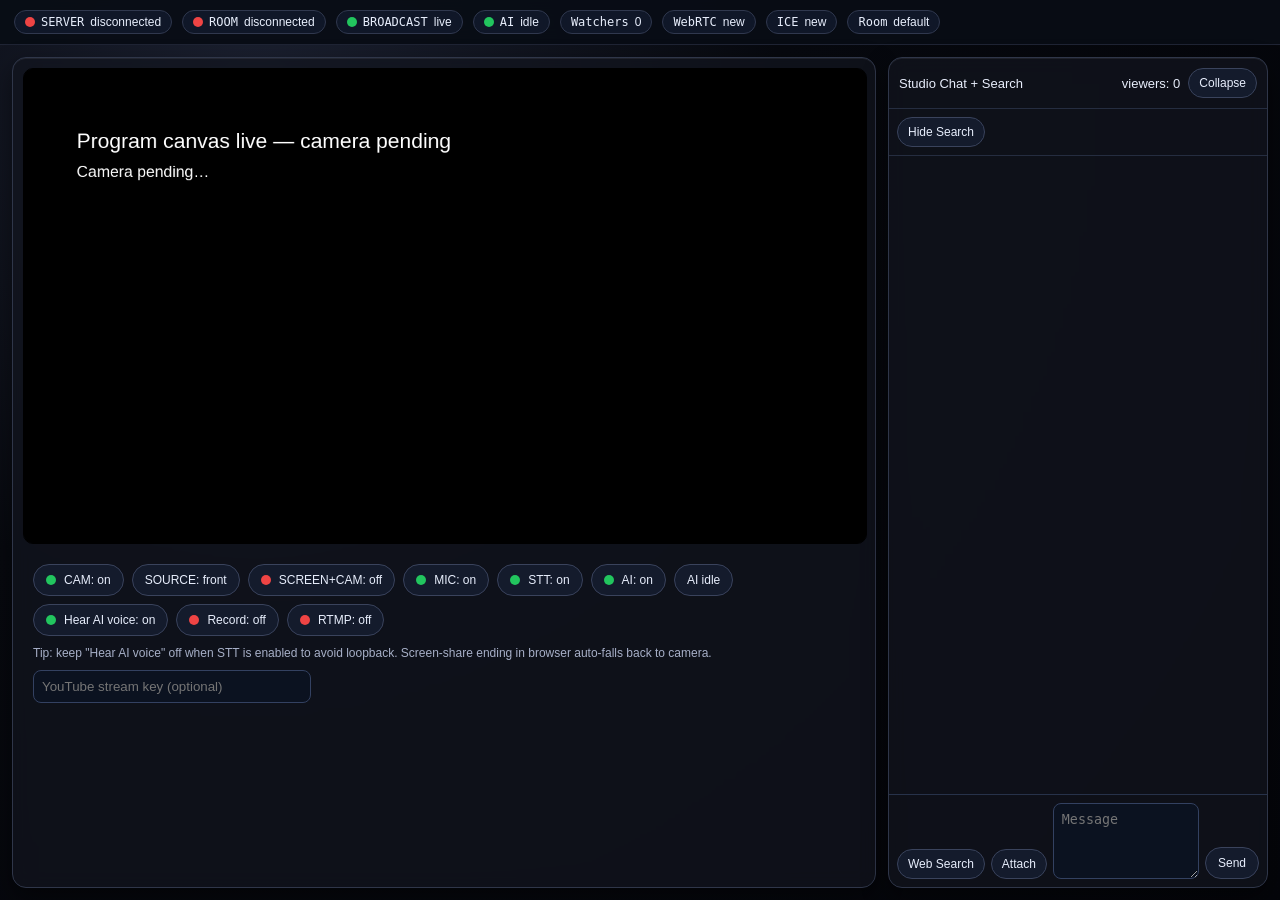
<file: static/broadcast.html>
<!doctype html>
<html>
<head>
<meta charset="utf-8"/>
<meta name="viewport" content="width=device-width,initial-scale=1"/>
<title>Broadcast</title>
<link rel="stylesheet" href="/static/css.css">
<style>
:root{--bg:#07090f;--pane:#12151fbb;--line:#2f3649;--text:#e8eefc;--muted:#a7b0c8;--accent:#7dd3fc}
body{margin:0;background:radial-gradient(circle at 20% 10%,#1b2030 0,#07090f 40%,#04050a 100%);color:var(--text);font-family:Inter,Arial,sans-serif}
.app{display:grid;grid-template-rows:auto 1fr;height:100vh}
.hdr{display:flex;gap:10px;padding:10px 14px;border-bottom:1px solid #1f2434;background:#090d16f2;backdrop-filter:blur(10px);overflow:auto}
.badge{display:flex;align-items:center;gap:6px;padding:4px 10px;border:1px solid #30384e;border-radius:999px;background:#121a2cdd;font-size:12px}
.main{display:grid;grid-template-columns:minmax(0,1fr) 380px;gap:12px;padding:12px;min-height:0}
.glass{background:var(--pane);border:1px solid var(--line);border-radius:14px;box-shadow:0 10px 26px #0007, inset 0 1px 0 #fff1;backdrop-filter:blur(10px)}
.videoWrap{padding:10px}.stage{background:#000;border:1px solid #000;border-radius:10px;overflow:hidden;min-height:360px;width:100%;max-width:1280px;aspect-ratio:16 / 9;position:relative}.stage #preview{width:100%;height:100%;display:block;object-fit:contain;background:#000}
video{width:100%;height:100%;object-fit:contain}
.cameraPipPreview{position:absolute;left:20px;top:20px;width:220px;aspect-ratio:16/9;display:none;z-index:5;border:2px solid rgba(255,255,255,.85);border-radius:10px;box-shadow:0 6px 18px rgba(0,0,0,.45);background:#000;cursor:grab;object-fit:cover;pointer-events:auto}.cameraPipPreview.active{display:block}.cameraPipBadge{position:absolute;left:28px;top:26px;display:none;z-index:6;padding:2px 8px;border-radius:8px;background:rgba(0,0,0,.55);font-size:10px;letter-spacing:.6px;border:1px solid rgba(255,255,255,.4)}.cameraPipBadge.active{display:block}
.controlBar{margin-top:10px;padding:10px;display:flex;gap:8px;flex-wrap:wrap;justify-content:flex-start}
.btn{padding:8px 12px;border-radius:999px;border:1px solid #3a435c;background:#151c2fee;color:var(--text);cursor:pointer;display:inline-flex;align-items:center;gap:8px;font-size:12px}
.btn:hover{border-color:#5f6c91}.btn.active{border-color:var(--accent);box-shadow:0 0 0 1px #0a121e,inset 0 0 24px #1e2f4f}
.btn.small{padding:7px 10px}
.tip{font-size:12px;color:var(--muted);padding:0 10px 10px}
.chat{display:flex;flex-direction:column;min-height:0}
.chat.collapsed .chatList,.chat.collapsed .searchPane,.chat.collapsed .input,.chat.collapsed .chatTools{display:none}
.chatHead{padding:10px;border-bottom:1px solid #252d40;display:flex;justify-content:space-between;align-items:center;font-size:13px}
.chatTools{display:flex;gap:8px;padding:8px;border-bottom:1px solid #252d40;flex-wrap:wrap}
.chatList{flex:1;overflow:auto;padding:10px}
.entry{padding:8px;border:1px solid #2c3958;border-radius:10px;margin-bottom:8px;background:#0d1423}
.entry.stt{border-color:#60a5fa}
.input{display:flex;gap:6px;padding:8px;border-top:1px solid #27324a;align-items:flex-end}
textarea{flex:1;min-height:58px;max-height:140px;background:#0b1220;color:#eaf1ff;border:1px solid #334161;border-radius:8px;padding:8px}
.searchPane{display:none;border-top:1px solid #27324a;padding:8px}
.searchPane.open{display:block}
.searchResults{display:grid;gap:8px;max-height:220px;overflow:auto}
.searchItem{padding:8px;border:1px solid #334161;border-radius:10px;background:#0c1422}
.searchItem a{color:#7dd3fc;text-decoration:none}
.searchMeta{font-size:11px;color:#a7b0c8}
.led{width:10px;height:10px;border-radius:999px;display:inline-block}.r{background:#ef4444}.g{background:#22c55e}.b{background:#3b82f6}.blink{animation:bl 1s linear infinite}@keyframes bl{50%{opacity:.25}}
.mono{font-family:ui-monospace,SFMono-Regular,Menlo,Consolas,monospace}
@media (max-width: 980px){
  .main{grid-template-columns:minmax(0,1fr)}
  .chat{max-height:36vh}
}
</style>
</head>
<body>
<div class="app">
  <div class="hdr">
    <span class="badge"><span id="ledServer" class="led r"></span><span class="mono">SERVER</span><span id="stServer">disconnected</span></span>
    <span class="badge"><span id="ledRoom" class="led r"></span><span class="mono">ROOM</span><span id="stRoomConn">disconnected</span></span>
    <span class="badge"><span id="ledLive" class="led r"></span><span class="mono">BROADCAST</span><span id="stLive">offline</span></span>
    <span class="badge"><span id="ledAi" class="led r"></span><span class="mono">AI</span><span id="stAi">idle</span></span>
    <span class="badge"><span class="mono">Watchers</span><span id="stWatchers">0</span></span>
    <span class="badge"><span class="mono">WebRTC</span><span id="stPc">new</span></span>
    <span class="badge"><span class="mono">ICE</span><span id="stIce">new</span></span>
    <span class="badge"><span class="mono">Room</span><span id="stRoom">default</span></span>
  </div>

  <div class="main">
    <div class="glass videoWrap">
      <div class="stage"><video id="preview" autoplay playsinline muted></video><video id="cameraPipPreview" class="cameraPipPreview" autoplay playsinline muted></video><div id="cameraPipBadge" class="cameraPipBadge">CAMERA</div></div>
      <div class="controlBar">
        <button id="camPowerBtn" class="btn"><span id="camLed" class="led r"></span><span id="camPowerTxt">CAM: on</span></button>
        <button id="camBtn" class="btn"><span id="camSourceTxt">SOURCE: front</span></button>
        <button id="screenBtn" class="btn"><span id="screenLed" class="led r"></span><span id="screenTxt">SCREEN+CAM: off</span></button>
        <button id="micBtn" class="btn"><span id="micLed" class="led r"></span><span id="micTxt">MIC: off</span></button>
        <button id="sttBtn" class="btn"><span id="sttLed" class="led r"></span><span id="sttTxt">STT: off</span></button>
        <button id="aiEnableBtn" class="btn"><span id="aiEnableLed" class="led r"></span><span id="aiEnableTxt">AI: off</span></button>
        <button id="aiStatusBtn" class="btn">AI idle</button>
        <button id="ttsMonBtn" class="btn"><span id="ttsMonLed" class="led r"></span><span id="ttsMonTxt">Hear AI voice: off</span></button>
        <button id="recordBtn" class="btn"><span id="recordLed" class="led r"></span><span id="recordTxt">Record: off</span></button>
        <button id="rtmpBtn" class="btn"><span id="rtmpLed" class="led r"></span><span id="rtmpTxt">RTMP: off</span></button>
      </div>
      <div class="tip">Tip: keep "Hear AI voice" off when STT is enabled to avoid loopback. Screen-share ending in browser auto-falls back to camera.</div>
      <div class="tip" style="display:flex;gap:8px;flex-wrap:wrap;align-items:center">
        <input id="rtmpKeyInput" placeholder="YouTube stream key (optional)" style="min-width:260px;background:#0b1220;color:#eaf1ff;border:1px solid #334161;border-radius:8px;padding:8px"/>
        <span class="mono" id="recordingStatus"></span>
      </div>
    </div>

    <div class="glass chat">
      <div class="chatHead"><span>Studio Chat + Search</span><span style="display:flex;gap:8px;align-items:center"><span id="roomStatus"></span><button id="chatCollapseBtn" class="btn small" type="button">Collapse</button></span></div>
      <div class="chatTools"><button id="searchCloseBtn" class="btn small">Hide Search</button></div>
      <div id="chat" class="chatList"></div>
      <div id="searchPane" class="searchPane">
        <div id="searchResults" class="searchResults"></div>
      </div>
      <div class="input">
        <button id="webBtn" class="btn small" type="button">Web Search</button>
        <button id="attachBtn" class="btn small" type="button">Attach</button>
        <input id="file" type="file" hidden>
        <textarea id="chatInput" placeholder="Message"></textarea>
        <button id="sendBtn" class="btn" type="button">Send</button>
      </div>
    </div>
  </div>
</div>
<script>
window.BROADCAST_CONFIG = { iceConfigUrl:'/webrtc/ice-config', aiChatUrl:'/ai/chat', aiTtsUrl:'/ai/tts', aiWebSearchUrl:'/ai/websearch', role:'broadcast', room:(new URLSearchParams(location.search).get('room')||'default'), debug:true };
</script>
<script src="/static/js/broadcast.js"></script>
</body>
</html>
</file>
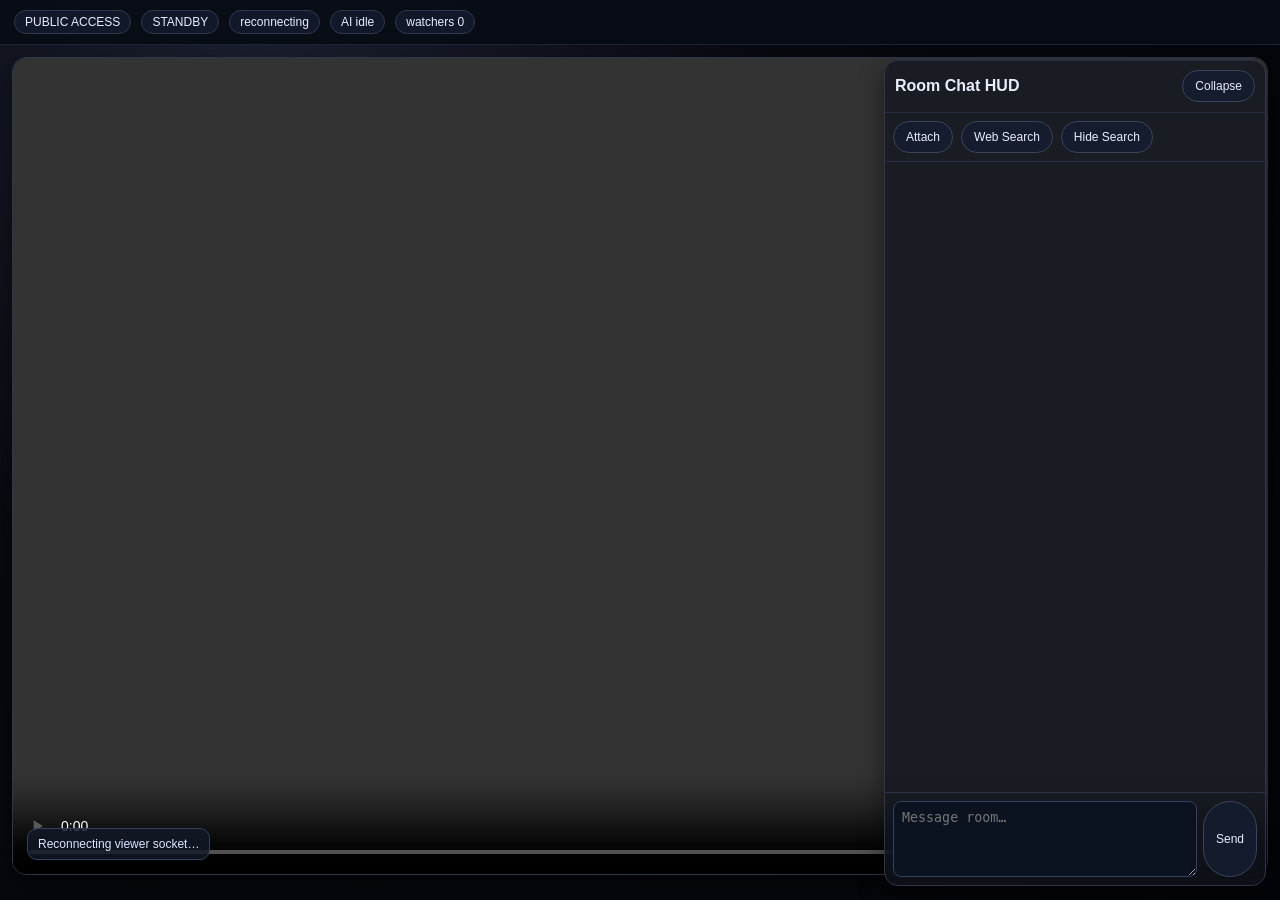
<file: static/watch.html>
<!doctype html>
<html>
<head>
<meta charset="utf-8"/>
<meta name="viewport" content="width=device-width,initial-scale=1"/>
<title>Watch</title>
<style>
:root{--bg:#07090f;--pane:#12151fbb;--line:#2f3649;--text:#e8eefc;--muted:#a7b0c8;--accent:#7dd3fc}
body{margin:0;background:radial-gradient(circle at 20% 10%,#1b2030 0,#07090f 40%,#04050a 100%);color:var(--text);font-family:Inter,Arial,sans-serif}
.app{display:grid;grid-template-rows:auto 1fr;height:100vh}
.hdr{display:flex;gap:10px;padding:10px 14px;border-bottom:1px solid #1f2434;background:#090d16f2;backdrop-filter:blur(10px);overflow:auto}
.badge{display:flex;align-items:center;gap:6px;padding:4px 10px;border:1px solid #30384e;border-radius:999px;background:#121a2cdd;font-size:12px}
.main{position:relative;min-height:0;padding:12px}
.glass{background:var(--pane);border:1px solid var(--line);border-radius:14px;box-shadow:0 10px 26px #0007, inset 0 1px 0 #fff1;backdrop-filter:blur(10px)}
.videoWrap{position:relative;height:calc(100vh - 84px);overflow:hidden}
video{width:100%;height:100%;object-fit:contain;background:#000}
.statusOverlay{position:absolute;left:14px;bottom:14px;display:flex;flex-direction:column;gap:8px;z-index:4}
.statusChip{padding:8px 10px;border-radius:10px;background:#111928cc;border:1px solid #334161;font-size:12px;color:#dbe7ff}
.joinOverlay{position:absolute;inset:0;display:none;align-items:center;justify-content:center;background:rgba(0,0,0,.56);z-index:6}
.joinCard{padding:16px 18px;border-radius:14px;border:1px solid #4d5f90;background:#111a2ddd;display:flex;flex-direction:column;gap:10px;align-items:center}
.btn{padding:8px 12px;border-radius:999px;border:1px solid #3a435c;background:#151c2fee;color:var(--text);cursor:pointer;display:inline-flex;align-items:center;gap:8px;font-size:12px}
.btn:hover{border-color:#5f6c91}
.chatDock{position:absolute;top:14px;right:14px;bottom:14px;width:min(380px,92vw);display:flex;flex-direction:column;z-index:5;transition:transform .24s ease,opacity .24s ease}
.chatDock.collapsed{transform:translateX(calc(100% - 42px));opacity:.95}
.chatHead{display:flex;align-items:center;justify-content:space-between;padding:10px;border-bottom:1px solid #252d40}
.chatTools{display:flex;gap:8px;padding:8px;border-bottom:1px solid #252d40;flex-wrap:wrap}
.chatList{flex:1;overflow:auto;padding:10px;min-height:120px}
.entry{padding:8px;border:1px solid #2c3958;border-radius:10px;margin-bottom:8px;background:#0d1423}
.entry .meta{font-size:11px;color:var(--muted);margin-bottom:4px}
.input{display:flex;gap:6px;padding:8px;border-top:1px solid #27324a}
textarea{flex:1;min-height:58px;max-height:120px;background:#0b1220;color:#eaf1ff;border:1px solid #334161;border-radius:8px;padding:8px;resize:vertical}
.searchPane{display:none;border-top:1px solid #27324a;padding:8px}
.searchPane.open{display:block}
.searchResults{display:grid;gap:8px;max-height:200px;overflow:auto}
.searchItem{padding:8px;border:1px solid #334161;border-radius:10px;background:#0c1422}
.searchItem a{color:#7dd3fc;text-decoration:none}
.searchMeta{font-size:11px;color:#a7b0c8}
@media (max-width:980px){.chatDock{width:min(420px,96vw)}}
</style>
</head>
<body>
<div class="app">
  <div class="hdr">
    <span class="badge" id="label">PUBLIC ACCESS</span>
    <span class="badge" id="mode">STANDBY</span>
    <span class="badge" id="conn">connecting</span>
    <span class="badge" id="ai">AI idle</span>
    <span class="badge" id="watchers">watchers 0</span>
  </div>
  <div class="main">
    <div class="glass videoWrap">
      <video id="remoteVideo" autoplay playsinline controls></video>
      <div class="joinOverlay" id="joinStreamOverlay">
        <div class="joinCard">
          <div id="joinHint">Playback blocked by browser policy</div>
          <button id="joinStreamBtn" class="btn" type="button">Tap to join audio</button>
        </div>
      </div>
      <div class="statusOverlay" id="standby">
        <div class="statusChip" id="statusText">Waiting for live stream…</div>
      </div>
    </div>

    <aside id="chatDock" class="chatDock glass">
      <div class="chatHead">
        <strong>Room Chat HUD</strong>
        <button id="chatCollapseBtn" class="btn" type="button">Collapse</button>
      </div>
      <div class="chatTools">
        <button id="attachBtn" class="btn" type="button">Attach</button>
        <button id="webBtn" class="btn" type="button">Web Search</button>
        <button id="searchCloseBtn" class="btn" type="button">Hide Search</button>
        <input id="file" type="file" hidden>
      </div>
      <div id="chat" class="chatList"></div>
      <div id="searchPane" class="searchPane">
        <div id="searchResults" class="searchResults"></div>
      </div>
      <div class="input">
        <textarea id="chatInput" placeholder="Message room…"></textarea>
        <button id="sendBtn" class="btn" type="button">Send</button>
      </div>
    </aside>
  </div>
</div>
<script src="/static/js/watch.js"></script>
</body>
</html>
</file>
<file: static/css.css>
:root {
  --bg: #0b1220;
  --panel: rgba(17, 24, 39, 0.72);
  --line: rgba(96, 165, 250, 0.35);
  --accent-cyan: #22d3ee;
  --accent-pink: #f472b6;
  --accent-lime: #84cc16;
  --text: #e6f4ff;
}

body {
  background: radial-gradient(circle at 15% 10%, #1f3b77 0%, #0b1220 52%, #070b15 100%);
  color: var(--text);
}

.card-glass,
.chat,
.videoWrap,
.badge,
.btn,
.hud,
.card {
  backdrop-filter: blur(8px);
  -webkit-backdrop-filter: blur(8px);
}

.feature-light {
  width: 10px;
  height: 10px;
  border-radius: 50%;
  display: inline-block;
  box-shadow: 0 0 10px currentColor;
}

.feature-light.on {
  animation: pulse-light 1.15s infinite;
}

@keyframes pulse-light {
  0%, 100% { opacity: 1; transform: scale(1); }
  50% { opacity: 0.35; transform: scale(0.92); }
}
</file>
